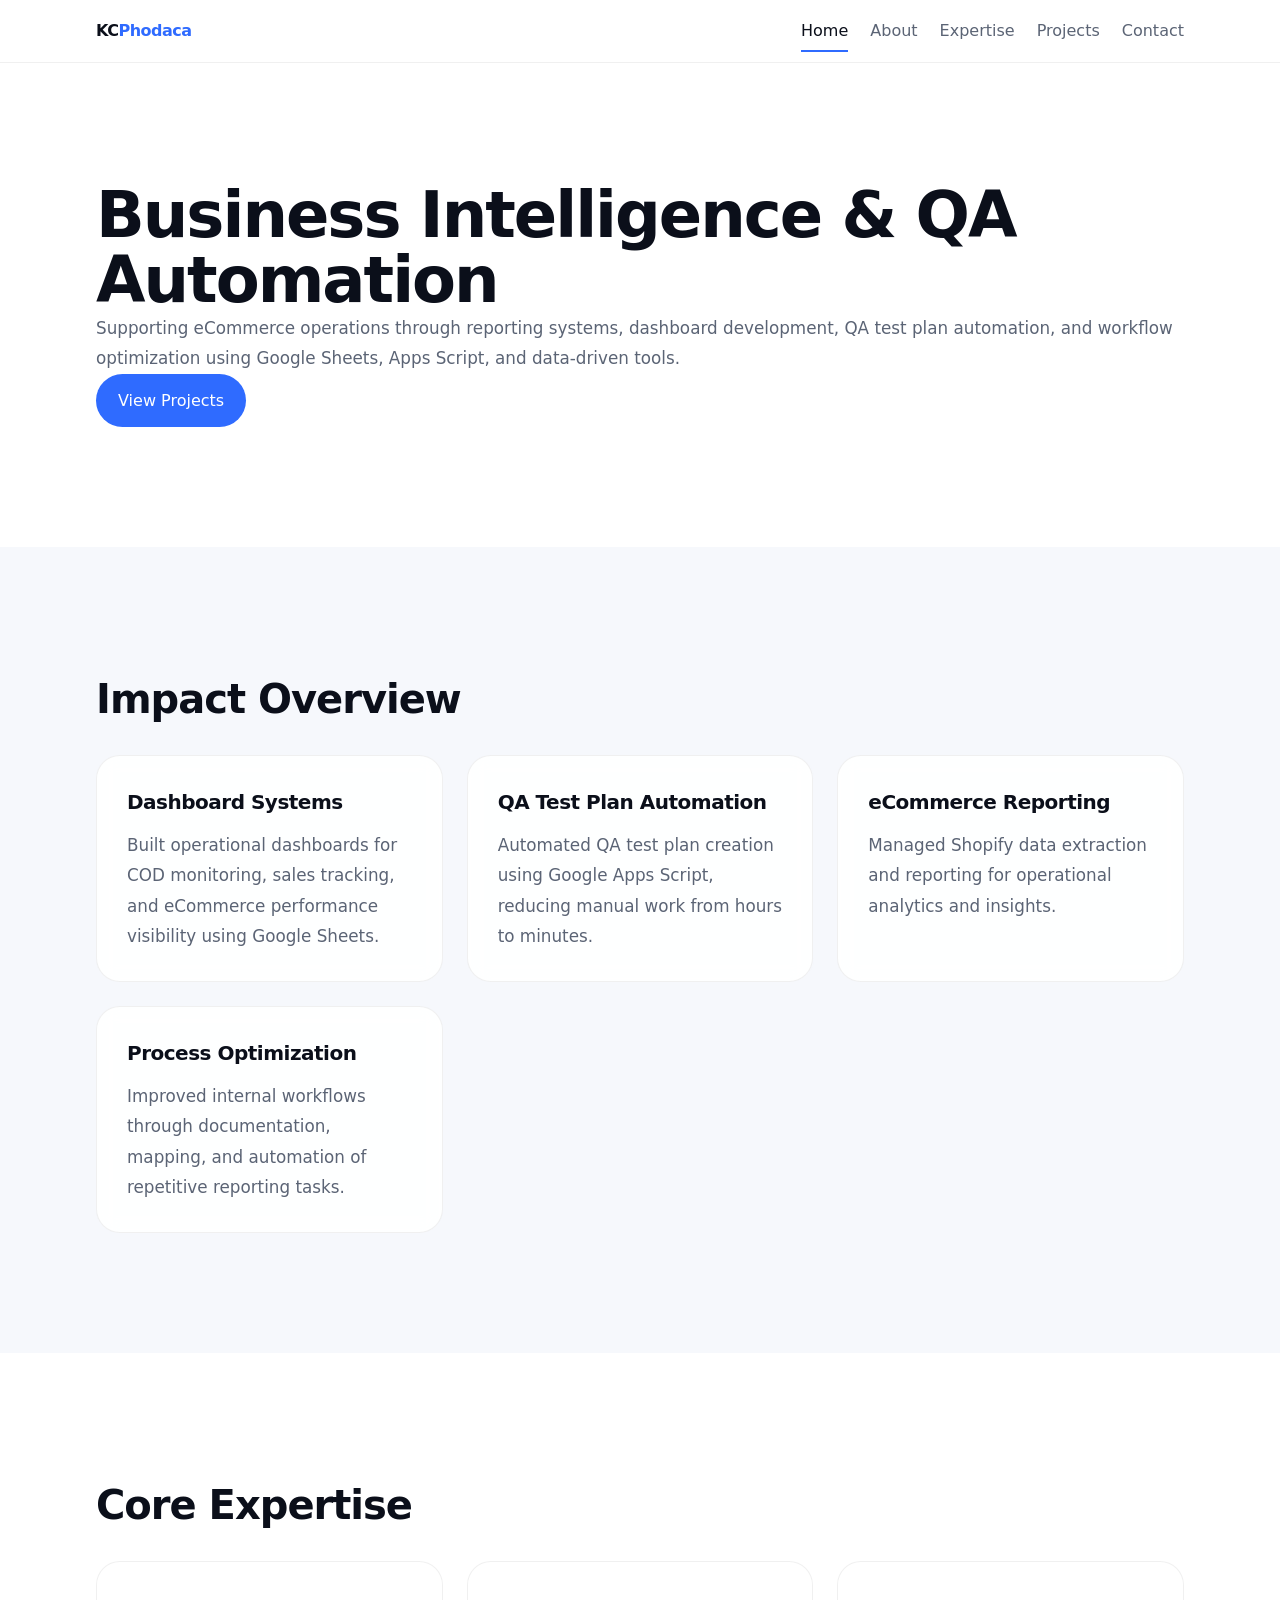
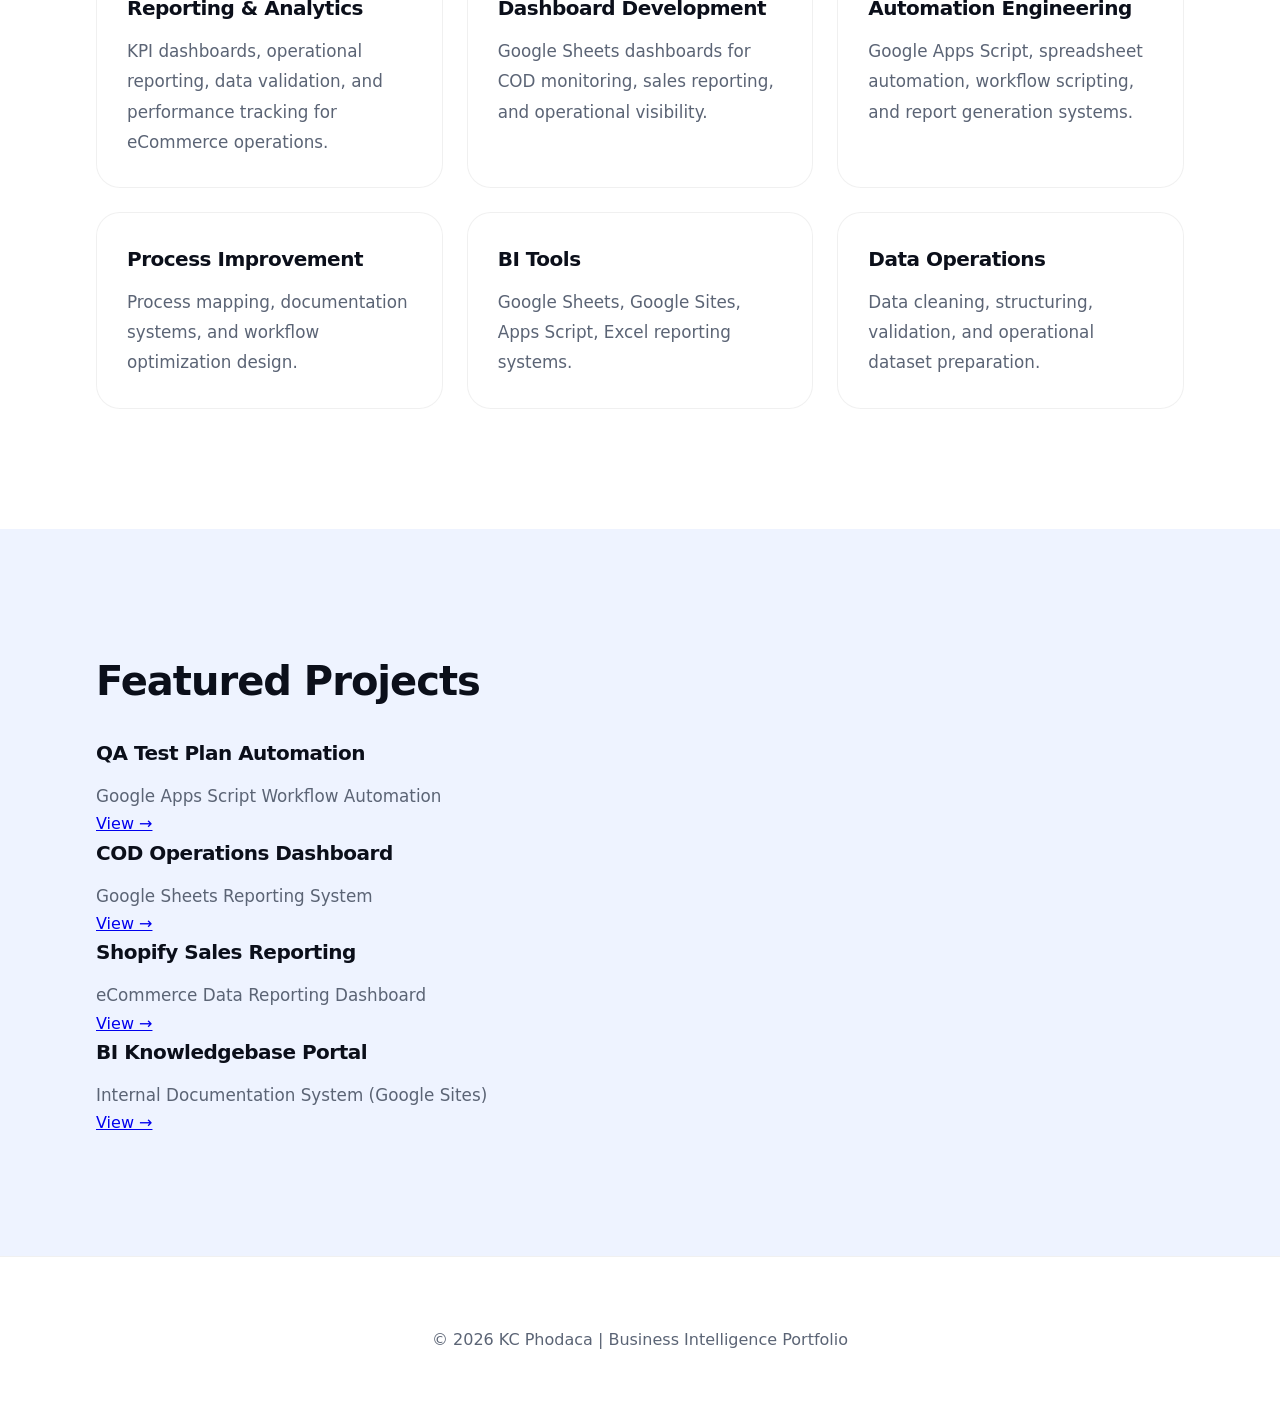
<file: index.html>
<!DOCTYPE html>
<html lang="en">
<head>
<meta charset="UTF-8">
<meta name="viewport" content="width=device-width, initial-scale=1.0">

<title>KC | BI Portfolio</title>

<link rel="stylesheet" href="style.css">
</head>

<body>

<!-- NAV -->
<nav class="navbar">
  <div class="container nav-wrapper">

    <div class="logo">KC<span>Phodaca</span></div>

    <div class="nav-links">
      <a href="index.html" class="active">Home</a>
      <a href="about.html">About</a>
      <a href="expertise.html">Expertise</a>
      <a href="projects.html">Projects</a>
      <a href="contact.html">Contact</a>
    </div>

  </div>
</nav>

<!-- HERO -->
<section class="container hero reveal">

  <div>
    <h1>Business Intelligence & QA Automation</h1>

    <p>
      Supporting eCommerce operations through reporting systems, dashboard development,
      QA test plan automation, and workflow optimization using Google Sheets, Apps Script, and data-driven tools.
    </p>

    <a class="btn" href="projects.html">View Projects</a>
  </div>

  <div class="visual"></div>

</section>

<!-- QUICK STATS -->
<section class="soft reveal">

  <div class="container">

    <h2>Impact Overview</h2>

    <div class="grid">

      <div class="card">
        <h3>Dashboard Systems</h3>
        <p>
          Built operational dashboards for COD monitoring, sales tracking,
          and eCommerce performance visibility using Google Sheets.
        </p>
      </div>

      <div class="card">
        <h3>QA Test Plan Automation</h3>
        <p>
          Automated QA test plan creation using Google Apps Script,
          reducing manual work from hours to minutes.
        </p>
      </div>

      <div class="card">
        <h3>eCommerce Reporting</h3>
        <p>
          Managed Shopify data extraction and reporting for operational analytics and insights.
        </p>
      </div>

      <div class="card">
        <h3>Process Optimization</h3>
        <p>
          Improved internal workflows through documentation, mapping,
          and automation of repetitive reporting tasks.
        </p>
      </div>

    </div>

  </div>

</section>

<!-- CORE EXPERTISE -->
<section class="container reveal">

  <h2>Core Expertise</h2>

  <div class="grid">

    <div class="card">
      <h3>Reporting & Analytics</h3>
      <p>
        KPI dashboards, operational reporting, data validation,
        and performance tracking for eCommerce operations.
      </p>
    </div>

    <div class="card">
      <h3>Dashboard Development</h3>
      <p>
        Google Sheets dashboards for COD monitoring, sales reporting,
        and operational visibility.
      </p>
    </div>

    <div class="card">
      <h3>Automation Engineering</h3>
      <p>
        Google Apps Script, spreadsheet automation, workflow scripting,
        and report generation systems.
      </p>
    </div>

    <div class="card">
      <h3>Process Improvement</h3>
      <p>
        Process mapping, documentation systems, and workflow optimization design.
      </p>
    </div>

    <div class="card">
      <h3>BI Tools</h3>
      <p>
        Google Sheets, Google Sites, Apps Script, Excel reporting systems.
      </p>
    </div>

    <div class="card">
      <h3>Data Operations</h3>
      <p>
        Data cleaning, structuring, validation, and operational dataset preparation.
      </p>
    </div>

  </div>

</section>

<!-- FEATURED PROJECTS -->
<section class="soft2 reveal">

  <div class="container">

    <h2>Featured Projects</h2>

    <div class="projects">

      <div class="project-item">
        <div>
          <h3>QA Test Plan Automation</h3>
          <p>Google Apps Script Workflow Automation</p>
        </div>
        <a href="projects.html">View →</a>
      </div>

      <div class="project-item">
        <div>
          <h3>COD Operations Dashboard</h3>
          <p>Google Sheets Reporting System</p>
        </div>
        <a href="projects.html">View →</a>
      </div>

      <div class="project-item">
        <div>
          <h3>Shopify Sales Reporting</h3>
          <p>eCommerce Data Reporting Dashboard</p>
        </div>
        <a href="projects.html">View →</a>
      </div>

      <div class="project-item">
        <div>
          <h3>BI Knowledgebase Portal</h3>
          <p>Internal Documentation System (Google Sites)</p>
        </div>
        <a href="projects.html">View →</a>
      </div>

    </div>

  </div>

</section>

<!-- FOOTER -->
<footer>
  © 2026 KC Phodaca | Business Intelligence Portfolio
</footer>

<script src="script.js"></script>

</body>
</html>
</file>
<file: style.css>
:root{
  --bg:#ffffff;
  --text:#0b0f1a;
  --muted:#5b6475;
  --line:rgba(0,0,0,0.08);

  --blue:#2f6bff;

  --soft:#f6f8fc;
  --soft2:#eef3ff;
}

/* =========================
   RESET
========================= */

*{
  margin:0;
  padding:0;
  box-sizing:border-box;
  font-family:Inter, system-ui, -apple-system, sans-serif;
}

html{
  scroll-behavior:smooth;
}

body{
  background:var(--bg);
  color:var(--text);

  -webkit-font-smoothing:antialiased;
  text-rendering:optimizeLegibility;

  line-height:1.6;
}

/* =========================
   CONTAINER
========================= */

.container{
  width:85%;
  max-width:1180px;
  margin:auto;
}

/* =========================
   NAVBAR
========================= */

.navbar{
  position:sticky;
  top:0;
  z-index:1000;

  background:rgba(255,255,255,0.75);
  backdrop-filter:blur(16px);

  border-bottom:1px solid rgba(0,0,0,0.06);
}

.nav-wrapper{
  display:flex;
  justify-content:space-between;
  align-items:center;

  padding:18px 0;
}

.logo{
  font-size:1rem;
  font-weight:700;
  letter-spacing:-0.5px;
}

.logo span{
  color:var(--blue);
}

.nav-links{
  display:flex;
  align-items:center;
}

.nav-links a{
  margin-left:22px;

  text-decoration:none;
  color:var(--muted);

  font-weight:500;

  position:relative;

  transition:0.25s ease;
}

.nav-links a:hover{
  color:var(--text);
}

.nav-links a.active{
  color:var(--text);
}

.nav-links a.active::after{
  content:"";

  position:absolute;
  left:0;
  bottom:-8px;

  width:100%;
  height:2px;

  background:var(--blue);
}

/* =========================
   TYPOGRAPHY
========================= */

h1{
  font-size:4rem;
  line-height:1.02;
  letter-spacing:-2px;
  font-weight:700;
}

h2{
  font-size:2.5rem;
  letter-spacing:-1px;

  margin-bottom:24px;
}

h3{
  font-size:1.1rem;
  margin-bottom:8px;

  letter-spacing:-0.5px;
}

p{
  color:var(--muted);
  font-size:1.05rem;
  line-height:1.8;
}

/* =========================
   SECTION SPACING
========================= */

section{
  padding:120px 0;
}

.soft{
  background:var(--soft);
}

.soft2{
  background:var(--soft2);
}

/* =========================
   HERO EDITORIAL
========================= */

.hero-editorial{
  padding:120px 6%;
}

.hero-frame{
  width:100%;
  margin:auto;

  display:grid;
  grid-template-columns:1fr 1fr;
  gap:70px;

  align-items:center;
}

/* =========================
   HERO CONTENT
========================= */

.hero-content{
  display:flex;
  flex-direction:column;

  gap:16px;
}

.hero-kicker{
  font-size:0.82rem;

  letter-spacing:3px;
  text-transform:uppercase;

  color:var(--muted);
}

.hero-title{
  font-size:4.5rem;
  line-height:0.95;

  letter-spacing:-3px;
  font-weight:700;
}

.hero-subtext{
  max-width:460px;

  line-height:1.9;
  color:var(--muted);
}

/* =========================
   HERO IMAGE
========================= */

.hero-image{
  width:100%;
  height:760px;

  overflow:hidden;

  border-radius:30px;

  border:1px solid rgba(0,0,0,0.06);

  background:#f5f7ff;
}

.hero-image img{
  width:100%;
  height:100%;

  object-fit:cover;
  object-position:center;

  display:block;

  transition:transform 0.7s ease;
}

.hero-image:hover img{
  transform:scale(1.03);
}

/* =========================
   GRID SYSTEM
========================= */

.grid{
  display:grid;
  grid-template-columns:repeat(3,1fr);

  gap:24px;
}

/* =========================
   CARDS
========================= */

.card{
  padding:30px;

  border-radius:24px;

  background:rgba(255,255,255,0.9);

  border:1px solid rgba(0,0,0,0.06);

  backdrop-filter:blur(10px);

  transition:all 0.35s ease;
}

.card:hover{
  transform:translateY(-8px);

  box-shadow:0 20px 50px rgba(0,0,0,0.08);
}

.card p{
  margin-top:10px;
}

/* =========================
   BUTTONS
========================= */

.btn{
  display:inline-flex;
  align-items:center;
  justify-content:center;

  width:fit-content;

  padding:14px 22px;

  border-radius:999px;

  background:var(--blue);
  color:#fff;

  text-decoration:none;
  font-weight:500;

  transition:0.3s ease;
}

.btn:hover{
  transform:translateY(-2px);

  box-shadow:0 12px 30px rgba(47,107,255,0.25);
}

/* =========================
   REVEAL ANIMATION
========================= */

.reveal{
  opacity:0;
  transform:translateY(24px);

  transition:all 0.9s ease;
}

.reveal.show{
  opacity:1;
  transform:translateY(0);
}

/* =========================
   FOOTER
========================= */

footer{
  padding:70px 0;

  text-align:center;

  color:var(--muted);

  border-top:1px solid rgba(0,0,0,0.06);
}

/* =========================
   RESPONSIVE
========================= */

@media(max-width:980px){

  .hero-frame{
    grid-template-columns:1fr;
  }

  .hero-image{
    height:580px;
  }

  .grid{
    grid-template-columns:1fr;
  }

  .hero-title{
    font-size:3rem;
  }

  h1{
    font-size:2.8rem;
  }

}

@media(max-width:640px){

  .container{
    width:90%;
  }

  section{
    padding:90px 0;
  }

  .hero-editorial{
    padding:80px 5%;
  }

  .hero-image{
    height:440px;
  }

  .hero-title{
    font-size:2.4rem;
  }

  h2{
    font-size:2rem;
  }

  .nav-links a{
    margin-left:14px;
    font-size:0.92rem;
  }

}


/* =========================
   ROOT VARIABLES
========================= */

:root{
  --bg:#ffffff;
  --text:#0b0f1a;
  --muted:#5b6475;

  --line:rgba(0,0,0,0.08);

  --blue:#2f6bff;

  --soft:#f6f8fc;
  --soft2:#eef3ff;
}

/* =========================
   RESET
========================= */

*{
  margin:0;
  padding:0;
  box-sizing:border-box;

  font-family:Inter, system-ui, -apple-system, sans-serif;
}

html{
  scroll-behavior:smooth;
}

body{
  background:var(--bg);
  color:var(--text);

  line-height:1.6;

  -webkit-font-smoothing:antialiased;
  text-rendering:optimizeLegibility;
}

/* =========================
   CONTAINER
========================= */

.container{
  width:85%;
  max-width:1180px;
  margin:auto;
}

/* =========================
   NAVBAR
========================= */

.navbar{
  position:sticky;
  top:0;
  z-index:1000;

  background:rgba(255,255,255,0.75);

  backdrop-filter:blur(16px);

  border-bottom:1px solid rgba(0,0,0,0.06);
}

.nav-wrapper{
  display:flex;
  justify-content:space-between;
  align-items:center;

  padding:18px 0;
}

.logo{
  font-size:1rem;
  font-weight:700;

  letter-spacing:-0.5px;
}

.logo span{
  color:var(--blue);
}

.nav-links{
  display:flex;
  align-items:center;
}

.nav-links a{
  margin-left:22px;

  text-decoration:none;

  color:var(--muted);

  font-weight:500;

  position:relative;

  transition:0.25s ease;
}

.nav-links a:hover{
  color:var(--text);
}

.nav-links a.active{
  color:var(--text);
}

.nav-links a.active::after{
  content:"";

  position:absolute;

  left:0;
  bottom:-8px;

  width:100%;
  height:2px;

  background:var(--blue);
}

/* =========================
   TYPOGRAPHY
========================= */

h1{
  font-size:4rem;
  line-height:1.02;

  letter-spacing:-2px;
  font-weight:700;
}

h2{
  font-size:2.5rem;

  letter-spacing:-1px;

  margin-bottom:24px;
}

h3{
  font-size:1.25rem;

  margin-bottom:12px;

  letter-spacing:-0.5px;
}

p{
  color:var(--muted);

  font-size:1.05rem;

  line-height:1.8;
}

/* =========================
   SECTION SPACING
========================= */

section{
  padding:120px 0;
}

.soft{
  background:var(--soft);
}

.soft2{
  background:var(--soft2);
}

/* =========================
   HERO EDITORIAL
========================= */

.hero-editorial{
  padding:120px 6%;
}

.hero-frame{
  display:grid;
  grid-template-columns:1fr 1fr;

  gap:70px;

  align-items:center;
}

/* =========================
   HERO CONTENT
========================= */

.hero-content{
  display:flex;
  flex-direction:column;

  gap:16px;
}

.hero-kicker{
  font-size:0.82rem;

  letter-spacing:3px;

  text-transform:uppercase;

  color:var(--muted);
}

.hero-title{
  font-size:4.5rem;

  line-height:0.95;

  letter-spacing:-3px;

  font-weight:700;
}

.hero-subtext{
  max-width:460px;

  color:var(--muted);

  line-height:1.9;
}

/* =========================
   HERO IMAGE
========================= */

.hero-image{
  width:100%;
  height:760px;

  overflow:hidden;

  border-radius:30px;

  border:1px solid rgba(0,0,0,0.06);

  background:#f5f7ff;
}

.hero-image img{
  width:100%;
  height:100%;

  object-fit:cover;
  object-position:center;

  display:block;

  transition:transform 0.7s ease;
}

.hero-image:hover img{
  transform:scale(1.03);
}

/* =========================
   PROJECTS WRAPPER
========================= */

.projects-wrapper{
  display:grid;

  grid-template-columns:repeat(2,1fr);

  gap:24px;

  margin-top:40px;
}

/* =========================
   PROJECT CARD
========================= */

.project-card{
  padding:34px;

  border-radius:28px;

  background:#fff;

  border:1px solid rgba(0,0,0,0.06);

  transition:all 0.35s ease;
}

.project-card:hover{
  transform:translateY(-10px);

  box-shadow:0 20px 60px rgba(0,0,0,0.08);
}

/* TOP */

.project-top{
  display:flex;
  justify-content:space-between;
  align-items:center;

  margin-bottom:18px;
}

.project-label{
  font-size:0.75rem;

  letter-spacing:2px;

  text-transform:uppercase;

  color:var(--blue);

  font-weight:600;
}

.project-year{
  color:var(--muted);

  font-size:0.9rem;
}

/* META TAGS */

.project-meta{
  display:flex;
  flex-wrap:wrap;

  gap:10px;

  margin-top:22px;
}

.project-meta span{
  padding:10px 14px;

  border-radius:999px;

  background:var(--soft);

  color:var(--text);

  font-size:0.9rem;
}

/* IMPACT */

.project-impact{
  margin-top:26px;

  padding-top:20px;

  border-top:1px solid rgba(0,0,0,0.06);

  font-weight:600;

  color:var(--text);
}

/* =========================
   GRID
========================= */

.grid{
  display:grid;

  grid-template-columns:repeat(3,1fr);

  gap:24px;
}

/* =========================
   CARDS
========================= */

.card{
  padding:30px;

  border-radius:24px;

  background:rgba(255,255,255,0.9);

  border:1px solid rgba(0,0,0,0.06);

  backdrop-filter:blur(10px);

  transition:all 0.35s ease;
}

.card:hover{
  transform:translateY(-8px);

  box-shadow:0 20px 50px rgba(0,0,0,0.08);
}

/* =========================
   BUTTONS
========================= */

.btn{
  display:inline-flex;
  align-items:center;
  justify-content:center;

  width:fit-content;

  padding:14px 22px;

  border-radius:999px;

  background:var(--blue);

  color:#fff;

  text-decoration:none;

  font-weight:500;

  transition:0.3s ease;
}

.btn:hover{
  transform:translateY(-2px);

  box-shadow:0 12px 30px rgba(47,107,255,0.25);
}

/* =========================
   REVEAL ANIMATION
========================= */

.reveal{
  opacity:0;

  transform:translateY(24px);

  transition:all 0.9s ease;
}

.reveal.show{
  opacity:1;

  transform:translateY(0);
}

/* =========================
   FOOTER
========================= */

footer{
  padding:70px 0;

  text-align:center;

  color:var(--muted);

  border-top:1px solid rgba(0,0,0,0.06);
}

/* =========================
   RESPONSIVE
========================= */

@media(max-width:980px){

  .hero-frame{
    grid-template-columns:1fr;
  }

  .hero-image{
    height:560px;
  }

  .projects-wrapper{
    grid-template-columns:1fr;
  }

  .grid{
    grid-template-columns:1fr;
  }

  .hero-title{
    font-size:3rem;
  }

}

@media(max-width:640px){

  .container{
    width:90%;
  }

  section{
    padding:90px 0;
  }

  .hero-editorial{
    padding:80px 5%;
  }

  .hero-image{
    height:420px;
  }

  .hero-title{
    font-size:2.5rem;
  }

  h2{
    font-size:2rem;
  }

  .nav-links a{
    margin-left:14px;
    font-size:0.92rem;
  }

}
</file>
